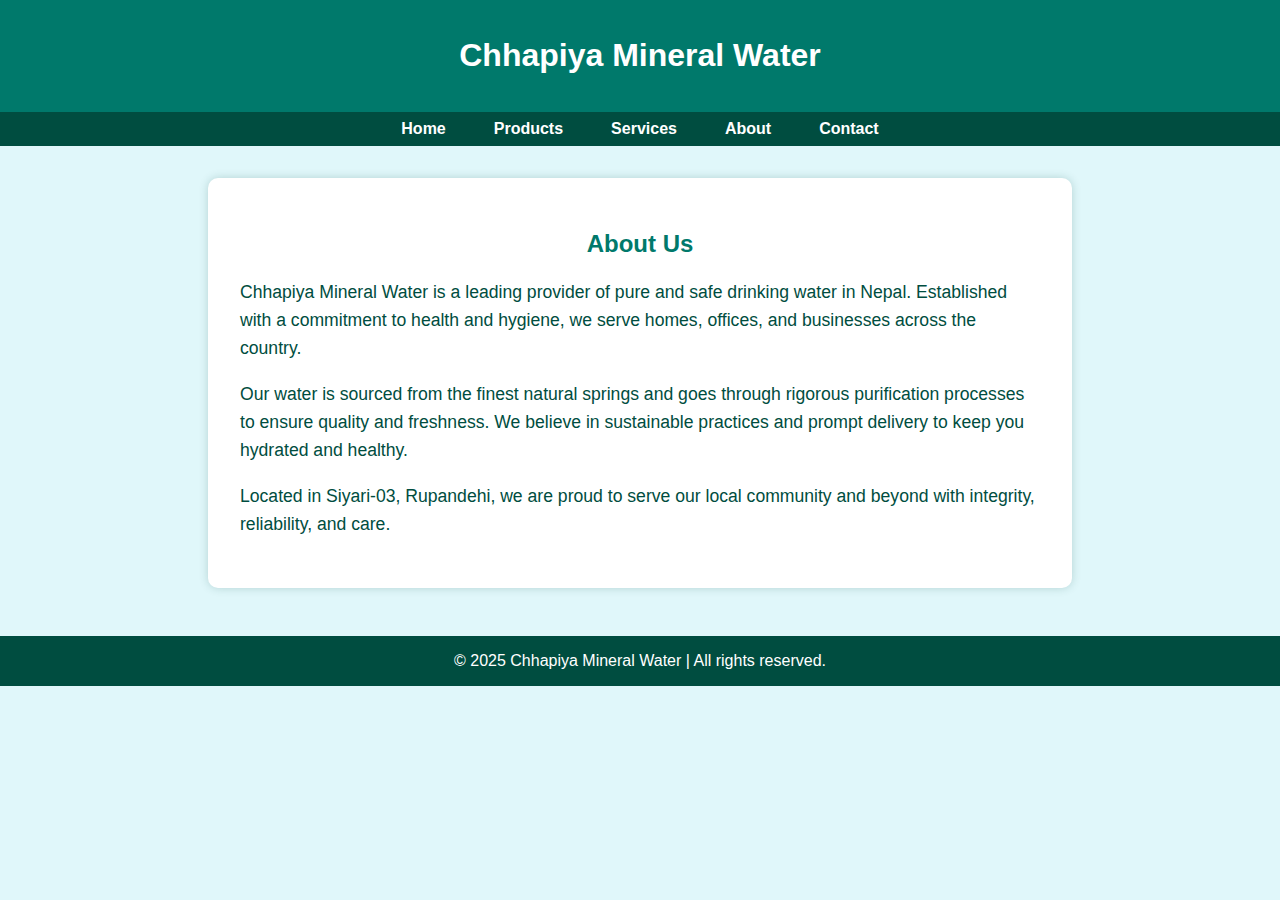
<file: about.html>
<!DOCTYPE html>
<html lang="en">
<head>
  <meta charset="UTF-8" />
  <meta name="viewport" content="width=device-width, initial-scale=1.0"/>
  <title>About Us - Chhapiya Mineral Water</title>
  <style>
    body {
      margin: 0;
      font-family: Arial, sans-serif;
      background: #e0f7fa;
      color: #004d40;
    }
    header {
      background-color: #00796b;
      color: white;
      padding: 1rem 0;
      text-align: center;
    }
    nav {
      background-color: #004d40;
      display: flex;
      justify-content: center;
      padding: 0.5rem;
    }
    nav a {
      color: white;
      text-decoration: none;
      margin: 0 1.5rem;
      font-weight: bold;
    }
    nav a:hover {
      text-decoration: underline;
    }
    .about-container {
      max-width: 800px;
      margin: 2rem auto;
      padding: 2rem;
      background-color: #ffffff;
      border-radius: 10px;
      box-shadow: 0 0 10px rgba(0, 77, 64, 0.2);
    }
    h2 {
      text-align: center;
      color: #00796b;
    }
    p {
      font-size: 1.1rem;
      line-height: 1.6;
    }
    footer {
      background-color: #004d40;
      color: white;
      text-align: center;
      padding: 1rem;
      margin-top: 3rem;
    }
  </style>
</head>
<body>
  <header>
    <h1>Chhapiya Mineral Water</h1>
  </header>
  <nav>
    <a href="index.html">Home</a>
    <a href="products.html">Products</a>
    <a href="services.html">Services</a>
    <a href="about.html">About</a>
    <a href="contact.html">Contact</a>
  </nav>

  <div class="about-container">
    <h2>About Us</h2>
    <p>
      Chhapiya Mineral Water is a leading provider of pure and safe drinking water in Nepal. 
      Established with a commitment to health and hygiene, we serve homes, offices, and businesses across the country.
    </p>
    <p>
      Our water is sourced from the finest natural springs and goes through rigorous purification processes 
      to ensure quality and freshness. We believe in sustainable practices and prompt delivery to keep you hydrated and healthy.
    </p>
    <p>
      Located in Siyari-03, Rupandehi, we are proud to serve our local community and beyond with integrity, 
      reliability, and care.
    </p>
  </div>

  <footer>
    &copy; 2025 Chhapiya Mineral Water | All rights reserved.
  </footer>
</body>
</html>
</file>
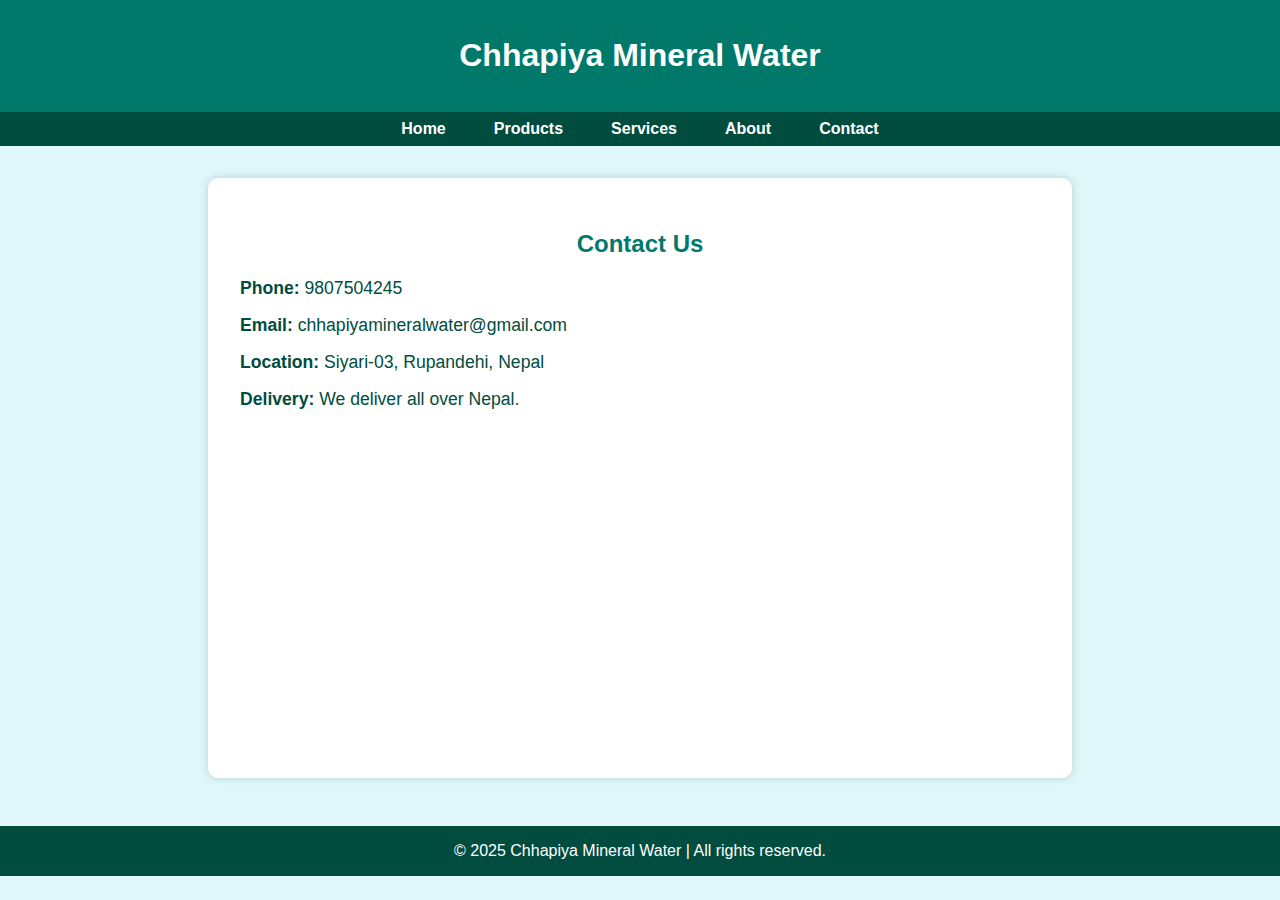
<file: contact.html>
<!DOCTYPE html>
<html lang="en">
<head>
  <meta charset="UTF-8" />
  <meta name="viewport" content="width=device-width, initial-scale=1.0"/>
  <title>Contact Us - Chhapiya Mineral Water</title>
  <style>
    body {
      margin: 0;
      font-family: Arial, sans-serif;
      background: #e0f7fa;
      color: #004d40;
    }
    header {
      background-color: #00796b;
      color: white;
      padding: 1rem 0;
      text-align: center;
    }
    nav {
      background-color: #004d40;
      display: flex;
      justify-content: center;
      padding: 0.5rem;
    }
    nav a {
      color: white;
      text-decoration: none;
      margin: 0 1.5rem;
      font-weight: bold;
    }
    nav a:hover {
      text-decoration: underline;
    }
    .contact-container {
      max-width: 800px;
      margin: 2rem auto;
      padding: 2rem;
      background-color: #ffffff;
      border-radius: 10px;
      box-shadow: 0 0 10px rgba(0, 77, 64, 0.2);
    }
    h2 {
      text-align: center;
      color: #00796b;
    }
    .info {
      font-size: 1.1rem;
      margin: 1rem 0;
    }
    iframe {
      width: 100%;
      height: 300px;
      border: none;
      margin-top: 1rem;
    }
    footer {
      background-color: #004d40;
      color: white;
      text-align: center;
      padding: 1rem;
      margin-top: 3rem;
    }
  </style>
</head>
<body>
  <header>
    <h1>Chhapiya Mineral Water</h1>
  </header>
  <nav>
    <a href="index.html">Home</a>
    <a href="products.html">Products</a>
    <a href="services.html">Services</a>
    <a href="about.html">About</a>
    <a href="contact.html">Contact</a>
  </nav>

  <div class="contact-container">
    <h2>Contact Us</h2>
    <p class="info"><strong>Phone:</strong> 9807504245</p>
    <p class="info"><strong>Email:</strong> chhapiyamineralwater@gmail.com</p>
    <p class="info"><strong>Location:</strong> Siyari-03, Rupandehi, Nepal</p>
    <p class="info"><strong>Delivery:</strong> We deliver all over Nepal.</p>
    <iframe
      src="https://maps.google.com/maps?q=Siyari%2003%2C%20Rupandehi%2C%20Nepal&t=&z=13&ie=UTF8&iwloc=&output=embed"
      allowfullscreen=""
      loading="lazy">
    </iframe>
  </div>

  <footer>
    &copy; 2025 Chhapiya Mineral Water | All rights reserved.
  </footer>
</body>
</html>
</file>
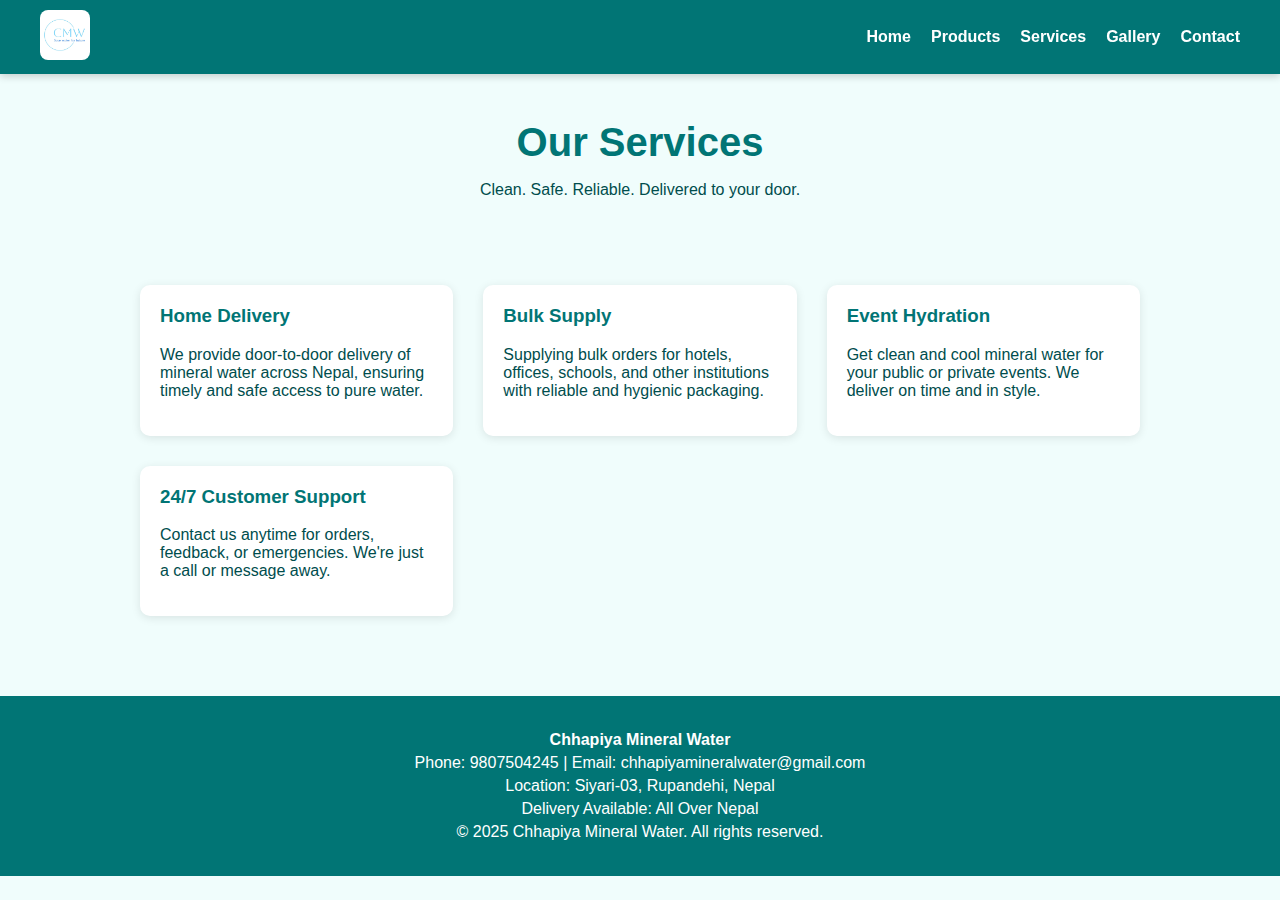
<file: services.html>
<!DOCTYPE html>
<html lang="en">

<head>
  <meta charset="UTF-8">
  <meta name="viewport" content="width=device-width, initial-scale=1.0">
  <title>Services | Chhapiya Mineral Water</title>
  <style>
    /* Navigation bar styles */
    .navbar {
      background-color: #017575;
      position: fixed;
      top: 0;
      width: 100%;
      z-index: 999;
      box-shadow: 0 2px 8px rgba(0, 0, 0, 0.2);
    }

    .nav-container {
      max-width: 1200px;
      margin: 0 auto;
      display: flex;
      align-items: center;
      justify-content: space-between;
      padding: 10px 20px;
    }

    .nav-logo {
      height: 50px;
      width: auto;
      border-radius: 8px;
    }

    .nav-links {
      list-style: none;
      display: flex;
      gap: 20px;
      margin: 0;
    }

    .nav-links li a {
      text-decoration: none;
      font-weight: 600;
      color: white;
      font-size: 1rem;
      transition: color 0.2s ease;
    }

    .nav-links li a:hover {
      color: #aefcff;
    }

    @media (max-width: 768px) {
      .nav-links {
        flex-direction: column;
        background-color: #017575;
        position: absolute;
        top: 60px;
        right: 20px;
        width: 160px;
        padding: 10px;
        display: none;
      }

      .nav-container:hover .nav-links {
        display: flex;
      }
    }

    body {
      font-family: Arial, sans-serif;
      margin: 0;
      padding-top: 70px;
      background-color: #f0fdfc;
      color: #004d4d;
    }

    .header {
      text-align: center;
      padding: 50px 20px 30px;
    }

    .header h1 {
      margin: 0;
      font-size: 2.5rem;
      color: #017575;
    }

    .services-section {
      max-width: 1000px;
      margin: auto;
      padding: 40px 20px;
      display: grid;
      grid-template-columns: repeat(auto-fit, minmax(280px, 1fr));
      gap: 30px;
    }

    .service-card {
      background: white;
      border-radius: 10px;
      padding: 20px;
      box-shadow: 0 2px 10px rgba(0, 0, 0, 0.1);
    }

    .service-card h3 {
      color: #017575;
      margin-top: 0;
    }

    .footer {
      background: #017575;
      color: white;
      text-align: center;
      padding: 30px 20px;
      margin-top: 40px;
    }

    .footer p {
      margin: 5px 0;
    }
  </style>
</head>

<body>
  <!-- Navbar -->
  <nav class="navbar">
    <div class="nav-container">
      <a href="index.html">
        <img src="LOGO.jpg" alt="Chhapiya Logo" class="nav-logo" />
      </a>
      <ul class="nav-links">
        <li><a href="index.html">Home</a></li>
        <li><a href="product.html">Products</a></li>
        <li><a href="service.html">Services</a></li>
        <li><a href="gallery.html">Gallery</a></li>
        <li><a href="contact.html">Contact</a></li>
      </ul>
    </div>
  </nav>

  <!-- Services Section -->
  <section class="header">
    <h1>Our Services</h1>
    <p>Clean. Safe. Reliable. Delivered to your door.</p>
  </section>

  <section class="services-section">
    <div class="service-card">
      <h3>Home Delivery</h3>
      <p>We provide door-to-door delivery of mineral water across Nepal, ensuring timely and safe access to pure water.</p>
    </div>
    <div class="service-card">
      <h3>Bulk Supply</h3>
      <p>Supplying bulk orders for hotels, offices, schools, and other institutions with reliable and hygienic packaging.</p>
    </div>
    <div class="service-card">
      <h3>Event Hydration</h3>
      <p>Get clean and cool mineral water for your public or private events. We deliver on time and in style.</p>
    </div>
    <div class="service-card">
      <h3>24/7 Customer Support</h3>
      <p>Contact us anytime for orders, feedback, or emergencies. We're just a call or message away.</p>
    </div>
  </section>

  <!-- Footer -->
  <footer class="footer">
    <p><strong>Chhapiya Mineral Water</strong></p>
    <p>Phone: 9807504245 | Email: chhapiyamineralwater@gmail.com</p>
    <p>Location: Siyari-03, Rupandehi, Nepal</p>
    <p>Delivery Available: All Over Nepal</p>
    <p>&copy; 2025 Chhapiya Mineral Water. All rights reserved.</p>
  </footer>
</body>

</html>
</file>
